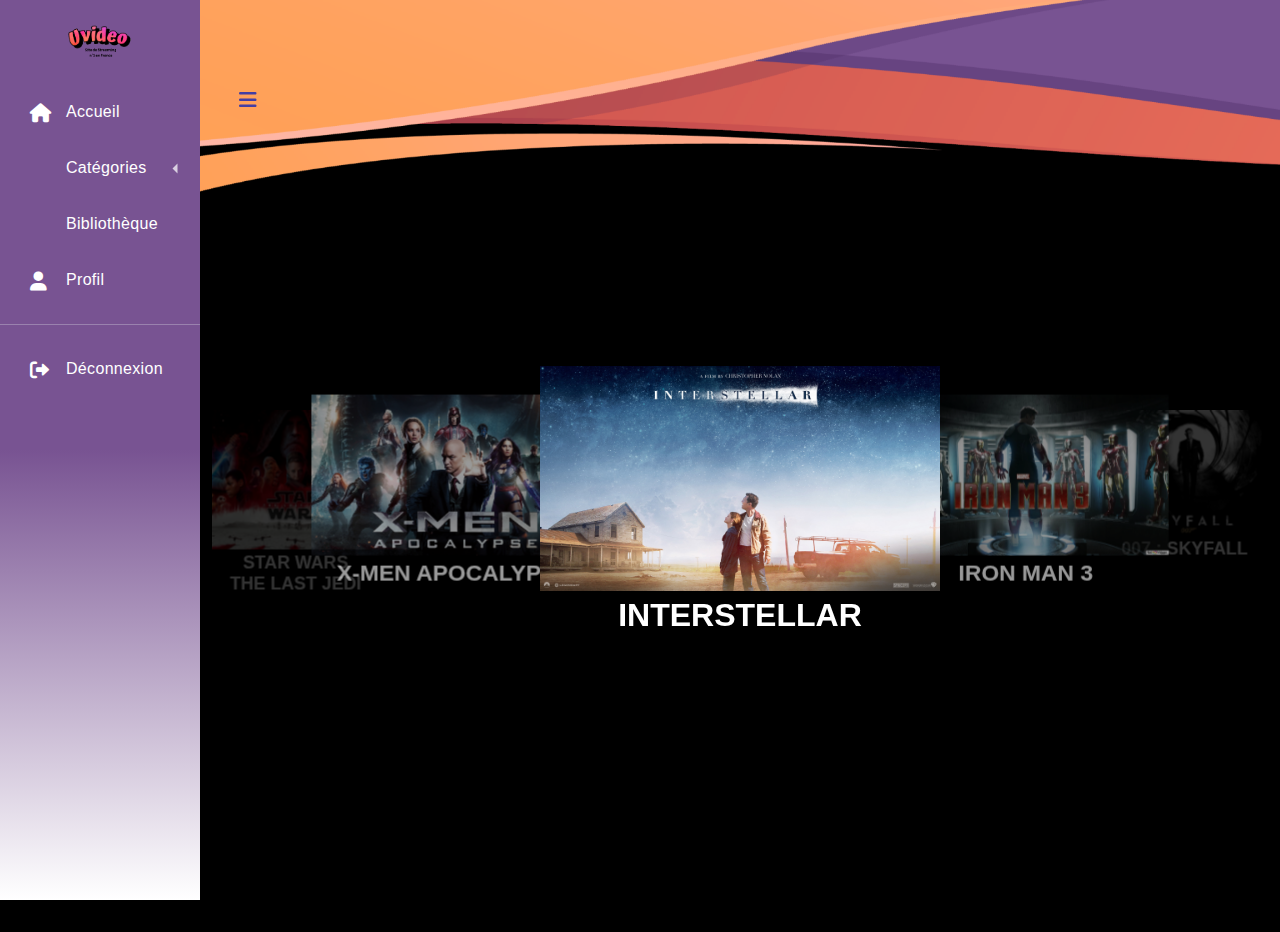
<file: index.html>
<!DOCTYPE html>
<html lang="en">

<head>
    <meta charset="UTF-8">
    <meta http-equiv="X-UA-Compatible" content="IE=edge">
    <meta name="viewport" content="width=device-width, initial-scale=1.0">
    <link href="https://cdnjs.cloudflare.com/ajax/libs/font-awesome/6.0.0/css/all.min.css" rel="stylesheet">
    <link rel="stylesheet" href="./bootstrap.css">
    <link rel="stylesheet" href="./assets/css/style.css">
    <title>UVideo</title>
</head>

<body>
    <div class='dashboard'>
        <div class="dashboard-nav">
            <header>
                <a href="#!" class="menu-toggle">
                    <i class="fas fa-bars"></i>
                </a>
                <img class="logo-navbar p-0 m-0" src="./img/logo_Uvideo.png" alt="logo-site">
            </header>
            <nav class="dashboard-nav-list"><a href="#" class="dashboard-nav-item"><i class="fas fa-home"></i>
                    Accueil </a>
                <div class='dashboard-nav-dropdown'><a href="#!"
                        class="dashboard-nav-item dashboard-nav-dropdown-toggle"><i class="fas fa-catégories"></i>
                        Catégories </a>
                    <div class='dashboard-nav-dropdown-menu'><a href="#"
                            class="dashboard-nav-dropdown-item">Recommandé</a><a href="#"
                            class="dashboard-nav-dropdown-item">Recent</a><a href="#"
                            class="dashboard-nav-dropdown-item">Top 10</a></div>
                </div>
                <a href="#" class="dashboard-nav-item"><i class="fas fa-blibliotheque"></i> Bibliothèque </a>
                <a href="#" class="dashboard-nav-item"><i class="fas fa-user"></i> Profil </a>
                <div class="nav-item-divider"></div>
                <a href="#" class="dashboard-nav-item"><i class="fas fa-sign-out-alt"></i> Déconnexion </a>
            </nav>
        </div>
        <div class='dashboard-app'>
            <header class='dashboard-toolbar'><a href="#!" class="menu-toggle"><i class="fas fa-bars"></i></a>
            </header>
            <section>
                <div class="container py-3">
                    <div id="carousel3D" class="carousel slide" data-bs-ride="carousel">
                        <div class="carousel-item">
                            <img src="./img/Image Carousel Page d'accueil/Interstellar.jpg" alt="Film" title="Film">
                            <h3>
                                Interstellar
                            </h3>
                        </div>

                        <div class="carousel-item">
                            <img src="./img/Image Carousel Page d'accueil/iron man 3.jpg" alt="Film" title="Film">
                            <h3>
                                Iron man 3
                            </h3>
                        </div>

                        <div class="carousel-item">
                            <img src="./img/Image Carousel Page d'accueil/Skyfall 007.jpg" alt="Film" title="Film">
                            <h3>
                                007 : Skyfall
                            </h3>
                        </div>

                        <div class="carousel-item">
                            <img src="./img/Image Carousel Page d'accueil/Stranger things.jpg" alt="Film" title="Film">
                            <h3>
                                Stranger Things
                            </h3>
                        </div>

                        <div class="carousel-item">
                            <img src="./img/Image Carousel Page d'accueil/Taken 2.jpg" alt="Film" title="Film">
                            <h3>
                                Taken 2
                            </h3>
                        </div>

                        <div class="carousel-item">
                            <img src="./img/Image Carousel Page d'accueil/The last Jedi.jpg" alt="Film" title="Film">
                            <h3>
                                Star Wars <br> The Last Jedi
                            </h3>
                        </div>

                        <div class="carousel-item">
                            <img src="./img/Image Carousel Page d'accueil/X_Men_Apocalypse_Banner_Poster-Movies_Widescreen_Wallpaper_1920x1080.jpg"
                                alt="Film" title="Film">
                            <h3>
                                X-Men Apocalypse
                            </h3>
                        </div>
                    </div>
                </div>
            </section>
        </div>
    </div>
    <script src="https://cdnjs.cloudflare.com/ajax/libs/jquery/3.6.0/jquery.min.js"></script>
    <script src="https://cdnjs.cloudflare.com/ajax/libs/materialize/1.0.0/js/materialize.min.js"></script>
    <script src="./assets/js/script.js"></script>
    <script src="./bootstrap.js"></script>
</body>

</html>
</file>
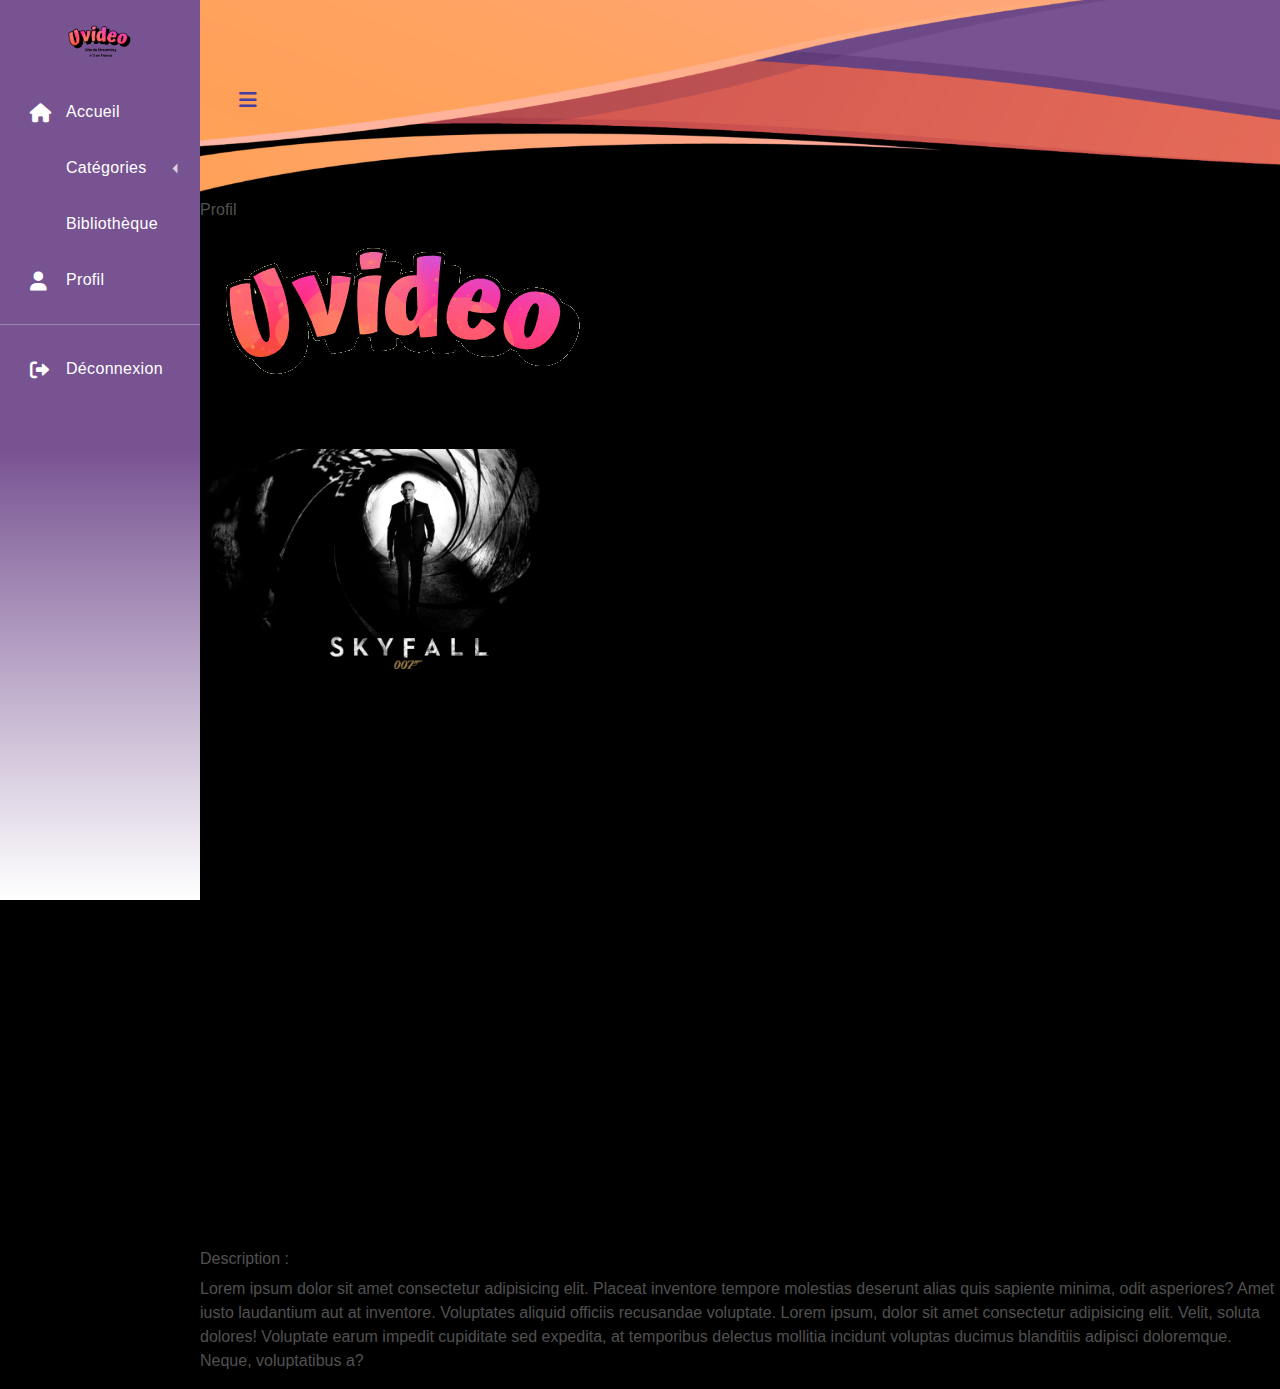
<file: profil.html>
<!DOCTYPE html>
<html lang="en">

<head>
    <meta charset="UTF-8">
    <meta http-equiv="X-UA-Compatible" content="IE=edge">
    <meta name="viewport" content="width=device-width, initial-scale=1.0">
    <link href="https://cdnjs.cloudflare.com/ajax/libs/font-awesome/6.0.0/css/all.min.css" rel="stylesheet">
    <link href="https://cdn.jsdelivr.net/npm/bootstrap@5.1.3/dist/css/bootstrap.min.css" rel="stylesheet"
        integrity="sha384-1BmE4kWBq78iYhFldvKuhfTAU6auU8tT94WrHftjDbrCEXSU1oBoqyl2QvZ6jIW3" crossorigin="anonymous">
    <link rel="stylesheet" href="./assets/css/style.css">
    <title>Profil</title>
</head>

<body>
    <div class='dashboard'>
        <div class="dashboard-nav">
            <header>
                <a href="#!" class="menu-toggle">
                    <i class="fas fa-bars"></i>
                </a>
                <img class="logo-navbar p-0 m-0" src="./img/logo_Uvideo.png" alt="logo-site">
            </header>
            <nav class="dashboard-nav-list"><a href="#" class="dashboard-nav-item"><i class="fas fa-home"></i>
                    Accueil </a>
                <div class='dashboard-nav-dropdown'><a href="#!"
                        class="dashboard-nav-item dashboard-nav-dropdown-toggle"><i class="fas fa-catégories"></i>
                        Catégories </a>
                    <div class='dashboard-nav-dropdown-menu'><a href="#"
                            class="dashboard-nav-dropdown-item">Recommandé</a><a href="#"
                            class="dashboard-nav-dropdown-item">Recent</a><a href="#"
                            class="dashboard-nav-dropdown-item">Top 10</a></div>
                </div>
                <a href="#" class="dashboard-nav-item"><i class="fas fa-blibliotheque"></i> Bibliothèque </a>
                <a href="#" class="dashboard-nav-item"><i class="fas fa-user"></i> Profil </a>
                <div class="nav-item-divider"></div>
                <a href="#" class="dashboard-nav-item"><i class="fas fa-sign-out-alt"></i> Déconnexion </a>
            </nav>
        </div>
        <div class='dashboard-app'>
            <header class='dashboard-toolbar'><a href="#!" class="menu-toggle"><i class="fas fa-bars"></i></a>
            </header>
            <div class="container">
                <h4 class="profil-title pb-5">Profil</h4>
                <div class="img-profil d-flex flex-column justify-content-center">
                    <img src="./img/logo_Uvideo.png" alt="image-profil" class="img-fluid">
                </div>
                <div class="pt-2 text-white">
                    <p>Compte crée depuis le </p>
                </div>
                <div class="button-modif">
                    <button type="button" class="btn btn-outline-secondary">Modifier</button>
                </div>
            </div>
            <div class="vid container pt-5">
                <div>
                    <h4>Mes Vidéos</h4>
                </div>
                <div id="carouselExampleControls" class="carousel slide" data-bs-ride="carousel">
                    <div class="carousel-inner">
                        <div class="carousel-item active">
                            <img src="./img/Image Carousel Page d'accueil/Interstellar.jpg" class="d-block w-100"
                                alt="...">
                        </div>
                        <div class="carousel-item">
                            <img src="./img/Image Carousel Page d'accueil/iron man 3.jpg" class="d-block w-100"
                                alt="...">
                        </div>
                        <div class="carousel-item">
                            <img src="./img/Image Carousel Page d'accueil/Skyfall 007.jpg" class="d-block w-100"
                                alt="...">
                        </div>
                    </div>
                    <button class="carousel-control-prev" type="button" data-bs-target="#carouselExampleControls"
                        data-bs-slide="prev">
                        <span class="carousel-control-prev-icon" aria-hidden="true"></span>
                        <span class="visually-hidden">Previous</span>
                    </button>
                    <button class="carousel-control-next" type="button" data-bs-target="#carouselExampleControls"
                        data-bs-slide="next">
                        <span class="carousel-control-next-icon" aria-hidden="true"></span>
                        <span class="visually-hidden">Next</span>
                    </button>
                </div>
            </div>
            <div class="descrip container pt-5">
                <h4>Description :</h4>
                <p>Lorem ipsum dolor sit amet consectetur adipisicing elit. Placeat inventore tempore molestias deserunt
                    alias quis sapiente minima, odit asperiores? Amet iusto laudantium aut at inventore. Voluptates
                    aliquid officiis recusandae voluptate. Lorem ipsum, dolor sit amet consectetur adipisicing elit.
                    Velit, soluta dolores! Voluptate earum impedit cupiditate sed expedita, at temporibus delectus
                    mollitia incidunt voluptas ducimus blanditiis adipisci doloremque. Neque, voluptatibus a?</p>
            </div>
        </div>

    </div>
    <script src="https://cdnjs.cloudflare.com/ajax/libs/jquery/3.6.0/jquery.min.js"></script>
    <script src="https://cdn.jsdelivr.net/npm/bootstrap@5.1.3/dist/js/bootstrap.bundle.min.js"
        integrity="sha384-ka7Sk0Gln4gmtz2MlQnikT1wXgYsOg+OMhuP+IlRH9sENBO0LRn5q+8nbTov4+1p"
        crossorigin="anonymous"></script>
    <script src="./assets/js/script.js"></script>
</body>

</html>
</file>
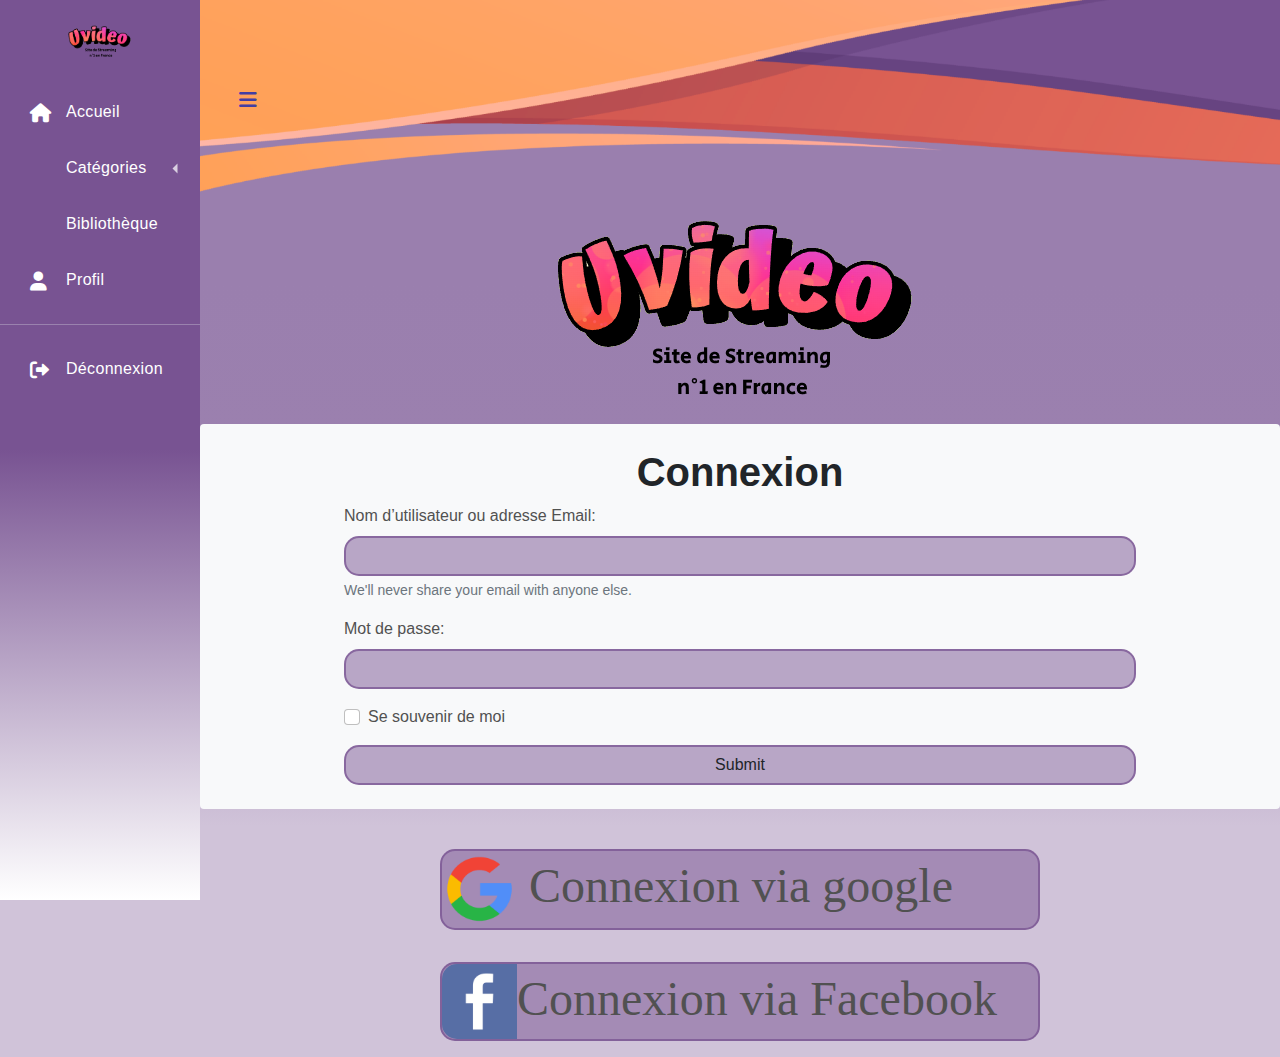
<file: p/connexion.html>
<!DOCTYPE html>
<html lang="en">
    <head>
        <meta charset="UTF-8">
        <meta content="IE=edge" http-equiv="X-UA-Compatible">
        <meta content="width=device-width, initial-scale=1.0" name="viewport">
        <link href="https://cdnjs.cloudflare.com/ajax/libs/font-awesome/6.0.0/css/all.min.css" rel="stylesheet">
        <link href="../bootstrap.css" rel="stylesheet">
        <link href="../assets/css/style.css" rel="stylesheet">
        <title>Connexion | UVideo</title>
    </head>
    <body id="connexion">
        <div class='dashboard'>
            <div class="dashboard-nav">
                <header>
                    <a class="menu-toggle" href="#!">
                        <i class="fas fa-bars"></i>
                    </a>
                    <img alt="logo-site" class="logo-navbar p-0 m-0" src="../img/logo_Uvideo.png">
                </header>
                <nav class="dashboard-nav-list"><a class="dashboard-nav-item" href="#"><i class="fas fa-home"></i>
                    Accueil </a>
                    <div class='dashboard-nav-dropdown'><a class="dashboard-nav-item dashboard-nav-dropdown-toggle"
                                                           href="#!"><i
                            class="fas fa-catégories"></i>
                        Catégories </a>
                        <div class='dashboard-nav-dropdown-menu'><a class="dashboard-nav-dropdown-item"
                                                                    href="#">Recommandé</a><a
                                class="dashboard-nav-dropdown-item"
                                href="#">Recent</a><a class="dashboard-nav-dropdown-item"
                                                      href="#">Top
                            10</a></div>
                    </div>
                    <a class="dashboard-nav-item" href="#"><i class="fas fa-blibliotheque"></i> Bibliothèque </a>
                    <a class="dashboard-nav-item" href="#"><i class="fas fa-user"></i> Profil </a>
                    <div class="nav-item-divider"></div>
                    <a class="dashboard-nav-item" href="#"><i class="fas fa-sign-out-alt"></i> Déconnexion </a>
                </nav>
            </div>
            <div class='dashboard-app'>
                <header class='dashboard-toolbar'><a class="menu-toggle" href="#!"><i class="fas fa-bars"></i></a>
                </header>

                <section id="connexion-logo">
                    <img alt="logo-site" class="p-0 m-0" src="../img/logo_Uvideo.png">
                </section>

                <section id="connexion-form">
                    <div class="container bg-light rounded py-4 text-center d-flex flex-column align-items-center">
                        <h1 class="text-center text-dark fw-bold">Connexion</h1>
                        <form class="w-75">
                            <div class="mb-3 text-start">
                                <label for="exampleInputEmail1" class="form-label">Nom d’utilisateur ou adresse Email:</label>
                                <input type="email" class="form-control" id="exampleInputEmail1" aria-describedby="emailHelp">
                                <div id="emailHelp" class="form-text">We'll never share your email with anyone else.</div>
                            </div>
                            <div class="mb-3 text-start">
                                <label for="exampleInputPassword1" class="form-label">Mot de passe:</label>
                                <input type="password" class="form-control" id="exampleInputPassword1">
                            </div>
                            <div class="mb-3 form-check text-start">
                                <input type="checkbox" class="form-check-input" id="exampleCheck1">
                                <label class="form-check-label" for="exampleCheck1">Se souvenir de moi</label>
                            </div>
                            <button type="submit" class="w-100 btn btn-submit">Submit</button>
                        </form>
                    </div>
                </section>

                <section id="connexion-via" class="mt-4">
                    <div class="container d-flex flex-column align-items-center">
                        <div class="btn-connexion-with">
                            <img class="google-icon" src="../img/google-logo.png" alt="Google icon">
                            Connexion via google
                        </div>

                        <div class="btn-connexion-with d-flex">
                            <div class="facebook-icon">
                            </div>
                            Connexion via Facebook
                        </div>
                    </div>
                </section>
            </div>
        </div>
        <script src="https://cdnjs.cloudflare.com/ajax/libs/jquery/3.6.0/jquery.min.js"></script>
        <script src="https://cdnjs.cloudflare.com/ajax/libs/materialize/1.0.0/js/materialize.min.js"></script>
        <script src="../assets/js/script.js"></script>
        <script src="../bootstrap.js"></script>
    </body>
</html>
</file>
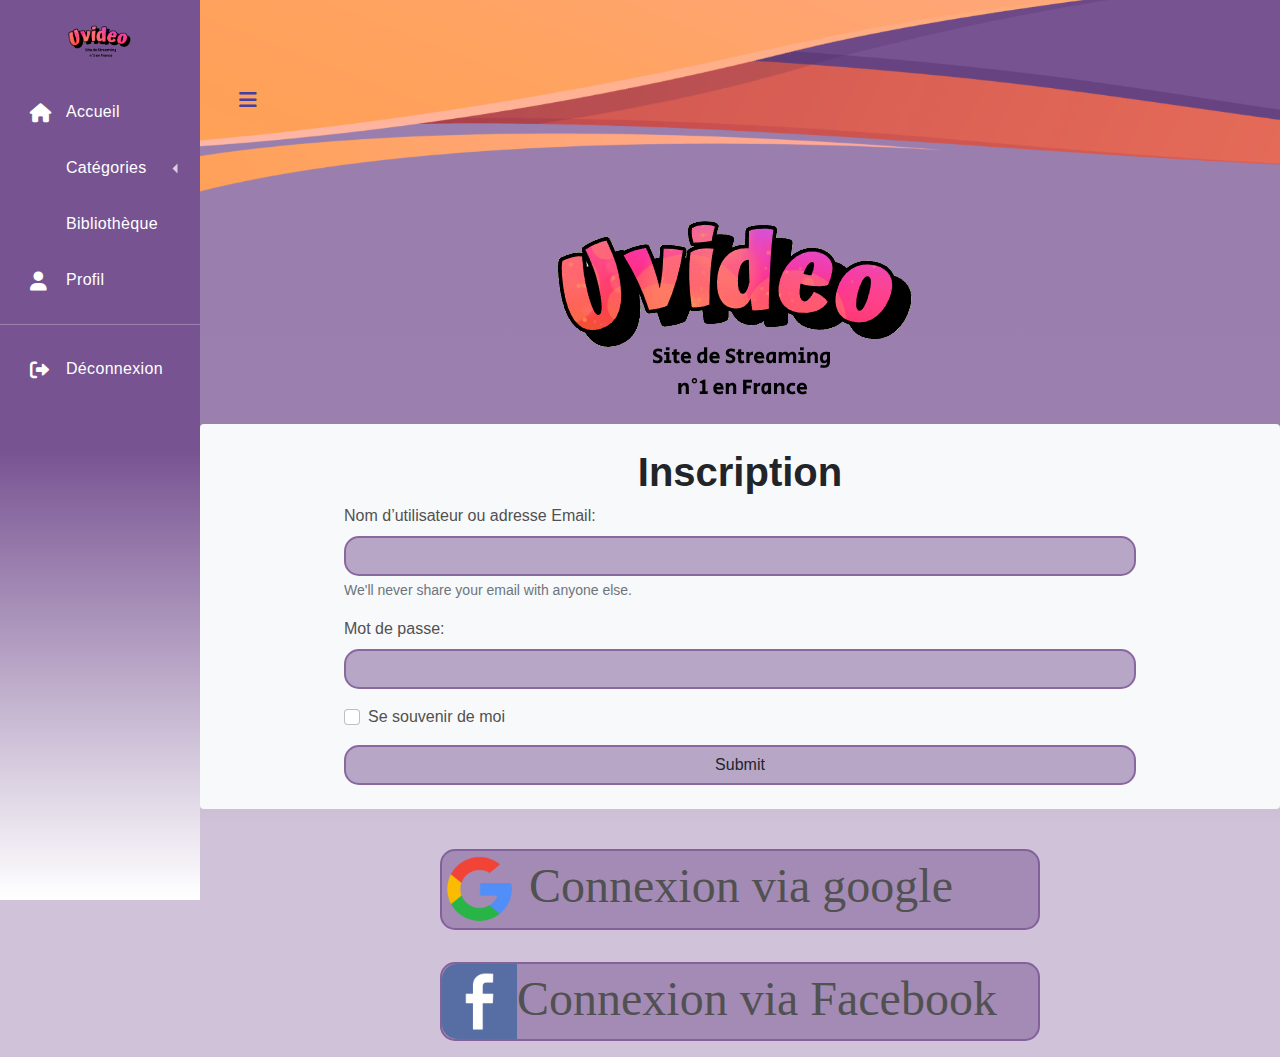
<file: p/inscription.html>
<!DOCTYPE html>
<html lang="en">
    <head>
        <meta charset="UTF-8">
        <meta content="IE=edge" http-equiv="X-UA-Compatible">
        <meta content="width=device-width, initial-scale=1.0" name="viewport">
        <link href="https://cdnjs.cloudflare.com/ajax/libs/font-awesome/6.0.0/css/all.min.css" rel="stylesheet">
        <link href="../bootstrap.css" rel="stylesheet">
        <link href="../assets/css/style.css" rel="stylesheet">
        <title>Inscription | UVideo</title>
    </head>
    <body id="connexion">
        <div class='dashboard'>
            <div class="dashboard-nav">
                <header>
                    <a class="menu-toggle" href="#!">
                        <i class="fas fa-bars"></i>
                    </a>
                    <img alt="logo-site" class="logo-navbar p-0 m-0" src="../img/logo_Uvideo.png">
                </header>
                <nav class="dashboard-nav-list"><a class="dashboard-nav-item" href="#"><i class="fas fa-home"></i>
                    Accueil </a>
                    <div class='dashboard-nav-dropdown'><a class="dashboard-nav-item dashboard-nav-dropdown-toggle"
                                                           href="#!"><i
                            class="fas fa-catégories"></i>
                        Catégories </a>
                        <div class='dashboard-nav-dropdown-menu'><a class="dashboard-nav-dropdown-item"
                                                                    href="#">Recommandé</a><a
                                class="dashboard-nav-dropdown-item"
                                href="#">Recent</a><a class="dashboard-nav-dropdown-item"
                                                      href="#">Top
                            10</a></div>
                    </div>
                    <a class="dashboard-nav-item" href="#"><i class="fas fa-blibliotheque"></i> Bibliothèque </a>
                    <a class="dashboard-nav-item" href="#"><i class="fas fa-user"></i> Profil </a>
                    <div class="nav-item-divider"></div>
                    <a class="dashboard-nav-item" href="#"><i class="fas fa-sign-out-alt"></i> Déconnexion </a>
                </nav>
            </div>
            <div class='dashboard-app'>
                <header class='dashboard-toolbar'><a class="menu-toggle" href="#!"><i class="fas fa-bars"></i></a>
                </header>

                <section id="connexion-logo">
                    <img alt="logo-site" class="p-0 m-0" src="../img/logo_Uvideo.png">
                </section>

                <section id="connexion-form">
                    <div class="container bg-light rounded py-4 text-center d-flex flex-column justify-content-center align-items-center">
                        <h1 class="text-center text-dark fw-bold">Inscription</h1>
                        <form class="w-75">
                            <div class="mb-3 text-start">
                                <label for="exampleInputEmail1" class="form-label">Nom d’utilisateur ou adresse Email:</label>
                                <input type="email" class="form-control" id="exampleInputEmail1" aria-describedby="emailHelp">
                                <div id="emailHelp" class="form-text">We'll never share your email with anyone else.</div>
                            </div>
                            <div class="mb-3 text-start">
                                <label for="exampleInputPassword1" class="form-label">Mot de passe:</label>
                                <input type="password" class="form-control" id="exampleInputPassword1">
                            </div>
                            <div class="mb-3 form-check text-start">
                                <input type="checkbox" class="form-check-input" id="exampleCheck1">
                                <label class="form-check-label" for="exampleCheck1">Se souvenir de moi</label>
                            </div>
                            <button type="submit" class="w-100 btn btn-submit">Submit</button>
                        </form>
                    </div>
                </section>

                <section id="connexion-via" class="mt-4">
                    <div class="container d-flex flex-column align-items-center">
                        <div class="btn-connexion-with">
                            <img class="google-icon" src="../img/google-logo.png" alt="Google icon">
                            Connexion via google
                        </div>

                        <div class="btn-connexion-with d-flex">
                            <div class="facebook-icon">
                            </div>
                            Connexion via Facebook
                        </div>
                    </div>
                </section>
            </div>
        </div>
        <script src="https://cdnjs.cloudflare.com/ajax/libs/jquery/3.6.0/jquery.min.js"></script>
        <script src="https://cdnjs.cloudflare.com/ajax/libs/materialize/1.0.0/js/materialize.min.js"></script>
        <script src="../assets/js/script.js"></script>
        <script src="../bootstrap.js"></script>
    </body>
</html>
</file>
<file: assets/css/style.css>
:root {
    --font-family-sans-serif: "Open Sans", -apple-system, BlinkMacSystemFont,
    "Segoe UI", Roboto, "Helvetica Neue", Arial, sans-serif, "Apple Color Emoji",
    "Segoe UI Emoji", "Segoe UI Symbol", "Noto Color Emoji";
    --primary: #FFA466;
    --secondary: #785392;
    --tertiary: #fff;
}

*, *::before, *::after {
    -webkit-box-sizing: border-box;
    box-sizing: border-box;
}

html {
    font-family: sans-serif;
    line-height: 1.15;
    -webkit-text-size-adjust: 100%;
    -webkit-tap-highlight-color: rgba(0, 0, 0, 0);
}

nav {
    display: block;
}

body {
    margin: 0;
    font-family: "Open Sans", -apple-system, BlinkMacSystemFont, "Segoe UI",
    Roboto, "Helvetica Neue", Arial, sans-serif, "Apple Color Emoji",
    "Segoe UI Emoji", "Segoe UI Symbol", "Noto Color Emoji";
    font-size: 1rem;
    font-weight: 400;
    line-height: 1.5;
    color: #515151;
    text-align: left;
}

h1, h2, h3, h4, h5, h6 {
    margin-top: 0;
    margin-bottom: 0.5rem;
}

p {
    margin-top: 0;
    margin-bottom: 1rem;
}

a {
    color: #3f84fc;
    text-decoration: none;
    background-color: transparent;
}

a:hover {
    color: #0458eb;
    text-decoration: underline;
}

h1, h2, h3, h4, h5, h6, .h1, .h2, .h3, .h4, .h5, .h6 {
    font-family: "Nunito", sans-serif;
    margin-bottom: 0.5rem;
    font-weight: 500;
    line-height: 1.2;
}

h1, .h1 {
    font-size: 2.5rem;
    font-weight: normal;
}

.card {
    position: relative;
    display: -webkit-box;
    display: -webkit-flex;
    display: -ms-flexbox;
    display: flex;
    -webkit-box-orient: vertical;
    -webkit-box-direction: normal;
    -webkit-flex-direction: column;
    -ms-flex-direction: column;
    flex-direction: column;
    min-width: 0;
    word-wrap: break-word;
    background-color: #fff;
    background-clip: border-box;
    border: 1px solid rgba(0, 0, 0, 0.125);
    border-radius: 0;
}

.card-body {
    -webkit-box-flex: 1;
    -webkit-flex: 1 1 auto;
    -ms-flex: 1 1 auto;
    flex: 1 1 auto;
    padding: 1.25rem;
}

.card-header {
    padding: 0.75rem 1.25rem;
    margin-bottom: 0;
    background-color: rgba(0, 0, 0, 0.03);
    border-bottom: 1px solid rgba(0, 0, 0, 0.125);
    text-align: center;
}

.dashboard {
    display: -webkit-box;
    display: -webkit-flex;
    display: -ms-flexbox;
    display: flex;
    min-height: 100vh;
}

.dashboard-app {
    display: -webkit-box;
    display: -webkit-flex;
    display: -ms-flexbox;
    display: flex;
    -webkit-box-orient: vertical;
    -webkit-box-direction: normal;
    -webkit-flex-direction: column;
    -ms-flex-direction: column;
    flex-direction: column;
    -webkit-box-flex: 2;
    -webkit-flex-grow: 2;
    -ms-flex-positive: 2;
    flex-grow: 2;
}

.dashboard-nav {
    min-width: 100px;
    max-width: 200px;
    position: fixed;
    left: 0;
    top: 0;
    bottom: 0;
    overflow: auto;
    background: rgb(120, 83, 146);
    background: linear-gradient(180deg, rgba(120, 83, 146, 1) 50%, rgba(255, 255, 255, 1) 100%);
}

.dashboard-compact .dashboard-nav {
    display: none;
}

.dashboard-nav header {
    min-height: 84px;
    padding: 8px 27px;
    display: -webkit-box;
    display: -webkit-flex;
    display: -ms-flexbox;
    display: flex;
    -webkit-box-pack: center;
    -webkit-justify-content: center;
    -ms-flex-pack: center;
    justify-content: center;
    -webkit-box-align: center;
    -webkit-align-items: center;
    -ms-flex-align: center;
    align-items: center;
}

.dashboard-nav header .menu-toggle {
    display: none;
    margin-right: auto;
}

.dashboard-nav a {
    color: #515151;
}

.dashboard-nav a:hover {
    text-decoration: none;
}

.dashboard-nav a {
    color: #fff;
}

.brand-logo {
    font-family: "Nunito", sans-serif;
    font-weight: bold;
    font-size: 20px;
    display: -webkit-box;
    display: -webkit-flex;
    display: -ms-flexbox;
    display: flex;
    color: #515151;
    -webkit-box-align: center;
    -webkit-align-items: center;
    -ms-flex-align: center;
    align-items: center;
}

.brand-logo:focus, .brand-logo:active, .brand-logo:hover {
    color: #dbdbdb;
    text-decoration: none;
}

.brand-logo i {
    color: #d2d1d1;
    font-size: 27px;
    margin-right: 10px;
}

.dashboard-nav-list {
    display: -webkit-box;
    display: -webkit-flex;
    display: -ms-flexbox;
    display: flex;
    -webkit-box-orient: vertical;
    -webkit-box-direction: normal;
    -webkit-flex-direction: column;
    -ms-flex-direction: column;
    flex-direction: column;
}

.dashboard-nav-item {
    min-height: 56px;
    padding: 8px 20px 8px 70px;
    display: -webkit-box;
    display: -webkit-flex;
    display: -ms-flexbox;
    display: flex;
    -webkit-box-align: center;
    -webkit-align-items: center;
    -ms-flex-align: center;
    align-items: center;
    letter-spacing: 0.02em;
    transition: ease-out 0.5s;
}

.dashboard-nav-item i {
    width: 36px;
    font-size: 19px;
    margin-left: -40px;
}

.dashboard-nav-item:hover {
    background: rgba(255, 255, 255, 0.04);
}

.active {
    background: rgba(0, 0, 0, 0.1);
}

.dashboard-nav-dropdown {
    display: -webkit-box;
    display: -webkit-flex;
    display: -ms-flexbox;
    display: flex;
    -webkit-box-orient: vertical;
    -webkit-box-direction: normal;
    -webkit-flex-direction: column;
    -ms-flex-direction: column;
    flex-direction: column;
}

.dashboard-nav-dropdown.show {
    background: rgba(255, 255, 255, 0.04);
}

.dashboard-nav-dropdown.show > .dashboard-nav-dropdown-toggle {
    font-weight: bold;
}

.dashboard-nav-dropdown.show > .dashboard-nav-dropdown-toggle:after {
    -webkit-transform: none;
    -o-transform: none;
    transform: none;
}

.dashboard-nav-dropdown.show > .dashboard-nav-dropdown-menu {
    display: -webkit-box;
    display: -webkit-flex;
    display: -ms-flexbox;
    display: flex;
}

.dashboard-nav-dropdown-toggle:after {
    content: "";
    margin-left: auto;
    display: inline-block;
    width: 0;
    height: 0;
    border-left: 5px solid transparent;
    border-right: 5px solid transparent;
    border-top: 5px solid rgba(81, 81, 81, 0.8);
    -webkit-transform: rotate(90deg);
    -o-transform: rotate(90deg);
    transform: rotate(90deg);
}

.dashboard-nav .dashboard-nav-dropdown-toggle:after {
    border-top-color: rgba(255, 255, 255, 0.72);
}

.dashboard-nav-dropdown-menu {
    display: none;
    -webkit-box-orient: vertical;
    -webkit-box-direction: normal;
    -webkit-flex-direction: column;
    -ms-flex-direction: column;
    flex-direction: column;
}

.dashboard-nav-dropdown-item {
    min-height: 40px;
    padding: 8px 20px 8px 70px;
    display: -webkit-box;
    display: -webkit-flex;
    display: -ms-flexbox;
    display: flex;
    -webkit-box-align: center;
    -webkit-align-items: center;
    -ms-flex-align: center;
    align-items: center;
    transition: ease-out 0.5s;
}

.dashboard-nav-dropdown-item:hover {
    background: rgba(255, 255, 255, 0.04);
}

.menu-toggle {
    position: relative;
    width: 42px;
    height: 42px;
    display: -webkit-box;
    display: -webkit-flex;
    display: -ms-flexbox;
    display: flex;
    -webkit-box-align: center;
    -webkit-align-items: center;
    -ms-flex-align: center;
    align-items: center;
    -webkit-box-pack: center;
    -webkit-justify-content: center;
    -ms-flex-pack: center;
    justify-content: center;
    color: #443ea2;
}

.menu-toggle:hover, .menu-toggle:active, .menu-toggle:focus {
    text-decoration: none;
    color: #875de5;
}

.menu-toggle i {
    font-size: 20px;
}

.dashboard-toolbar {
    min-height: 200px;
    background-image: url("../../img/backgroundheader2.png");
    background-repeat: no-repeat;
    background-size: cover;
    display: -webkit-box;
    display: -webkit-flex;
    display: -ms-flexbox;
    display: flex;
    -webkit-box-align: center;
    -webkit-align-items: center;
    -ms-flex-align: center;
    align-items: center;
    padding: 8px 27px;
    top: 0;
    right: 0;
    left: 0;
    z-index: 1000;
}

.nav-item-divider {
    height: 1px;
    margin: 1rem 0;
    overflow: hidden;
    background-color: rgba(236, 238, 239, 0.3);
}

@media (min-width: 992px) {
    .dashboard-app {
        margin-left: 200px;
    }
    
    .dashboard-compact .dashboard-app {
        margin-left: 0;
    }
}


@media (max-width: 768px) {
    .dashboard-content {
        padding: 15px 0px;
    }
}

@media (max-width: 992px) {
    .dashboard-nav {
        display: none;
        position: fixed;
        top: 0;
        right: 0;
        left: 0;
        bottom: 0;
        z-index: 1070;
    }
    
    .dashboard-nav.mobile-show {
        display: block;
    }
}

@media (max-width: 992px) {
    .dashboard-nav header .menu-toggle {
        display: -webkit-box;
        display: -webkit-flex;
        display: -ms-flexbox;
        display: flex;
    }
}

@media (min-width: 992px) {
    .dashboard-toolbar {
        left: 471px;
    }
    
    .dashboard-compact .dashboard-toolbar {
        left: 0;
    }
}

/* Carousel */

* {
    box-sizing: border-box;
    margin: 0;
    padding: 0;
}

*:focus {
    outline: 0;
}

html {
    -webkit-tap-highlight-color: rgba(0, 0, 0, 0);
}

body {
    background-color: #000000;
}

#rechercher {
    display: flex;
    justify-content: center;
}

#rechercher img {
    width: 50%;
    height: 100%;
}

.carousel {
    height: 700px;
    perspective: 600px;
    transform: translateY(-100px);
}

.carousel .carousel-item {
    cursor: grab;
    width: 400px;
}

.carousel .carousel-item:active {
    cursor: grabbing;
}

.carousel .carousel-item img {
    width: 100%;
}

.carousel .carousel-item h3 {
    background-color: transparent;
    color: var(--tertiary);
    font-size: 2em;
    font-weight: bold;
    text-transform: uppercase;
    margin: -5px 0 0;
    padding: 10px 5px;
    text-align: center;
}


.carousel {
    overflow: hidden !important;
    position: relative !important;
    width: 100% !important;
    -webkit-perspective: 500px !important;
    perspective: 500px !important;
    -webkit-transform-style: preserve-3d !important;
    transform-style: preserve-3d !important;
    -webkit-transform-origin: 0% 50% !important;
    transform-origin: 0% 50% !important;
}


.carousel.carousel-slider {
    top: 0;
    left: 0;
}

.carousel.carousel-slider .carousel-fixed-item {
    position: absolute;
    left: 0;
    right: 0;
    bottom: 20px;
    z-index: 1;
}

.carousel.carousel-slider .carousel-fixed-item.with-indicators {
    bottom: 68px;
}

.carousel.carousel-slider .carousel-item {
    width: 100%;
    height: 100%;
    min-height: 400px;
    position: absolute;
    top: 0;
    left: 0;
}

.carousel.carousel-slider .carousel-item h2 {
    font-size: 24px;
    font-weight: 500;
    line-height: 32px;
}

.carousel.carousel-slider .carousel-item p {
    font-size: 15px;
}

.carousel .carousel-item {
    height: 200px !important;
    position: absolute !important;
    top: 0 !important;
    left: 0 !important;
}

.carousel .carousel-item > img {
    width: 100%;
}

.carousel .indicators {
    position: absolute;
    text-align: center;
    left: 0;
    right: 0;
    bottom: 0;
    margin: 0;
}

.carousel .indicators .indicator-item {
    display: inline-block;
    position: relative;
    cursor: pointer;
    height: 8px;
    width: 8px;
    margin: 24px 4px;
    background-color: rgba(255, 255, 255, 0.5);
    -webkit-transition: background-color .3s;
    transition: background-color .3s;
    border-radius: 50%;
}

.carousel .indicators .indicator-item.active {
    background-color: #fff;
}

.carousel.scrolling .carousel-item .materialboxed,
.carousel .carousel-item:not(.active) .materialboxed {
    pointer-events: none;
}

.logo-navbar {
    width: 50%;
}

/* Connexion page */
#connexion {
    background: linear-gradient(180deg, #785392 0%, #9A7FAE 10.94%, #9A7FAE 26.56%, #9A7FAE 26.57%, #9C81AF 54.17%, #D0C3D9 78.12%, #D0C3D9 100%);
}

#connexion #connexion-logo {
    text-align: center;
}

#connexion #connexion-form .form-control {
    background: rgba(120, 83, 146, 0.5);
    border: 2px solid rgba(120, 83, 146, 0.75);
    box-sizing: border-box;
    border-radius: 15px;
}

#connexion #connexion-form .form-check-input:checked {
    background: rgba(120, 83, 146, 0.5);
    border: 2px solid rgba(120, 83, 146, 0.75);
}

#connexion #connexion-form .btn-submit {
    background: rgba(120, 83, 146, 0.5);
    border: 2px solid rgba(120, 83, 146, 0.75);
    box-sizing: border-box;
    border-radius: 15px;
}
#connexion #connexion-form .btn-submit:hover {
    background: rgba(120, 83, 146, 0.75);
    transition: 0.6s;
}

#connexion #connexion-via .btn-connexion-with {
    background: rgba(120, 83, 146, 0.5);
    border: 2px solid rgba(120, 83, 146, 0.75);
    box-sizing: border-box;
    border-radius: 15px;
    font-family: Secular One;
    font-style: normal;
    font-weight: normal;
    font-size: 48px;
    line-height: 70px;
    margin: 1rem;
    width: 600px;
}

#connexion #connexion-via .btn-connexion-with .google-icon {
    height: 75px;
    width: 75px;
}

#connexion #connexion-via .btn-connexion-with .facebook-icon {
    border-radius: 15px 0px 0px 15px;
    background-image: url("/img/Facebook-icon.png");
    background-size: cover;
    height: 75px;
    width: 75px;
}
</file>
